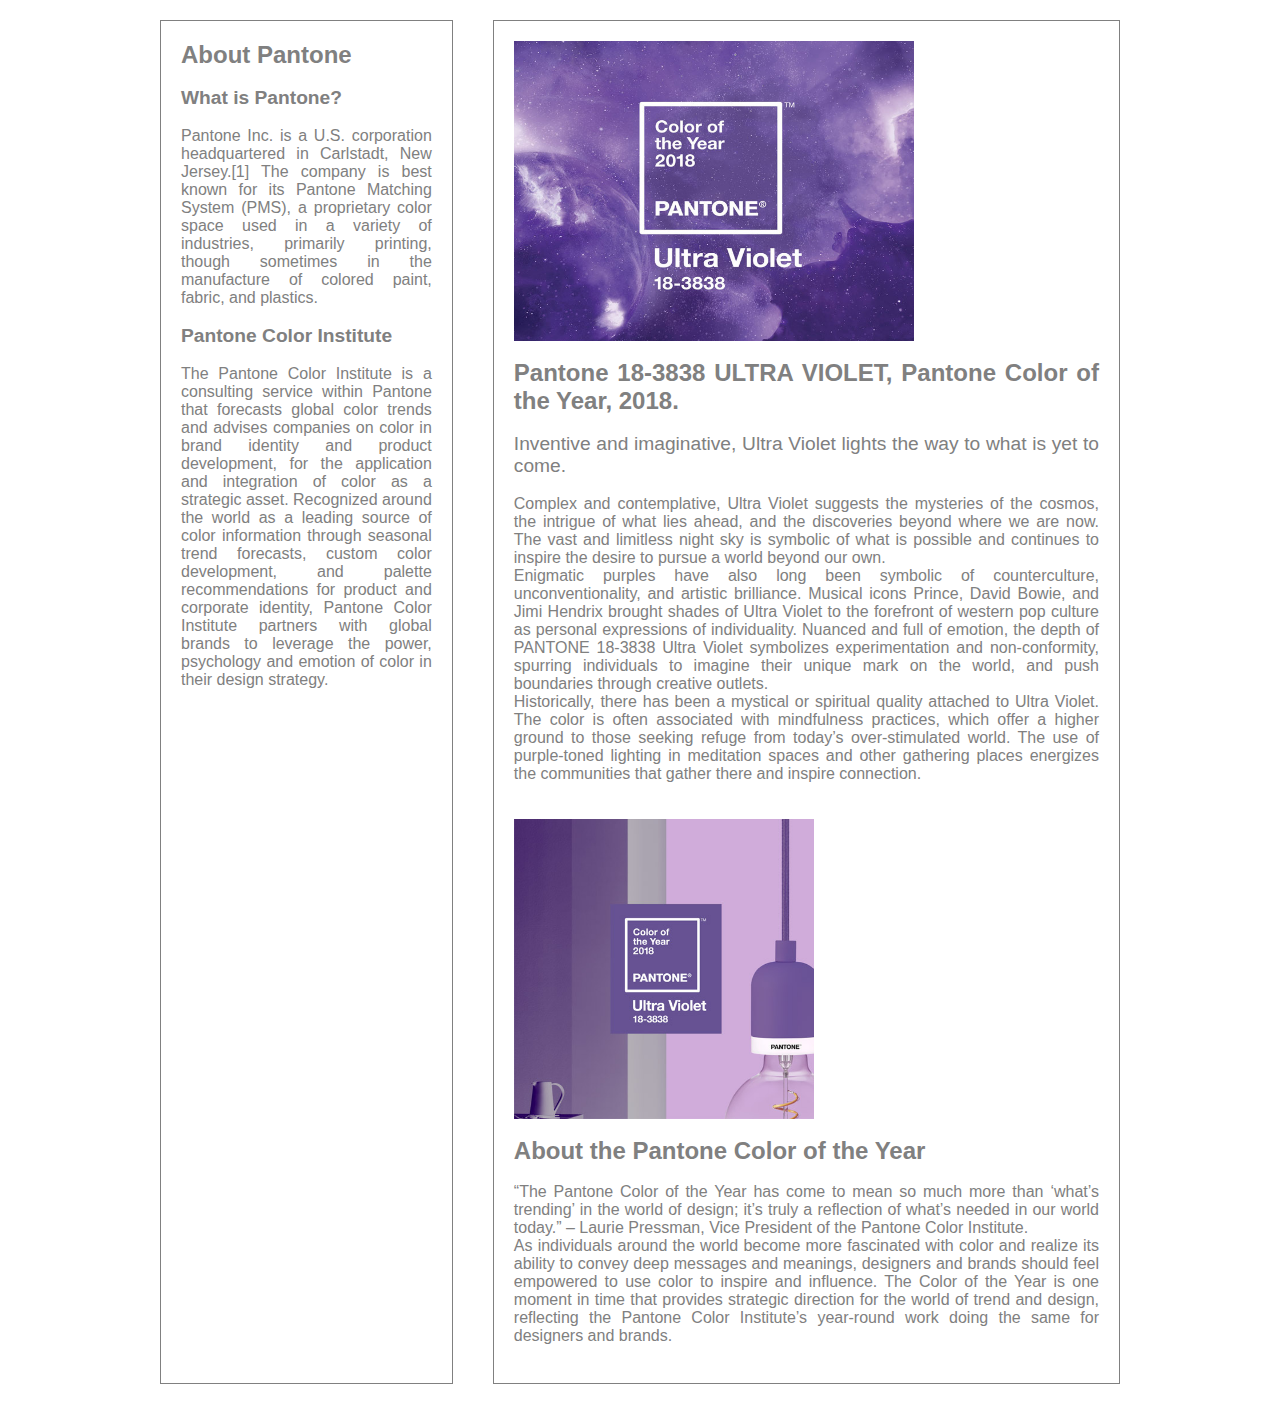
<file: Ejercicio en clase/index.html>
<!DOCTYPE html>
<html>

<head>
	<meta charset="utf-8">
	<title>Pantone Color of the Year</title>
	<link rel="stylesheet" type="text/css" href="css/reset.css">
	<link rel="stylesheet" type="text/css" href="css//style.css">
</head>
	

	<body>
		<div class="wrapper">

			<div class="column1"> 

				<h1><strong>About Pantone</strong></h1>
				<br>

				<h2><strong>What is Pantone?</strong></h2>
				<br>
				<p>Pantone Inc. is a U.S. corporation headquartered in Carlstadt, New Jersey.[1] The company is best known for its Pantone Matching System (PMS), a proprietary color space used in a variety of industries, primarily printing, though sometimes in the manufacture of colored paint, fabric, and plastics.</p>
				<br>

				<h2><strong>Pantone Color Institute</strong></h2>
				<br>
				<p>The Pantone Color Institute is a consulting service within Pantone that forecasts global color trends and advises companies on color in brand identity and product development, for the application and integration of color as a strategic asset. Recognized around the world as a leading source of color information through seasonal trend forecasts, custom color development, and palette recommendations for product and corporate identity, Pantone Color Institute partners with global brands to leverage the power, psychology and emotion of color in their design strategy.</p>

			</div>
	
			<div class="column2">
					
					<div class="caja1">
						<img src="image/pantone-color2.jpg" width="400px" height="300px" align="middle">
						<br>
						<br>
						<h1><strong>Pantone 18-3838 ULTRA VIOLET, Pantone Color of the Year, 2018.</strong></h1>
						<br>

						<h2>Inventive and imaginative, Ultra Violet lights the way to what is yet to come.</h2><br>

						<p>Complex and contemplative, Ultra Violet suggests the mysteries of the cosmos, the intrigue of what lies ahead, and the discoveries beyond where we are now. The vast and limitless night sky is symbolic of what is possible and continues to inspire the desire to pursue a world beyond our own. <br>

						Enigmatic purples have also long been symbolic of counterculture, unconventionality, and artistic brilliance. Musical icons Prince, David Bowie, and Jimi Hendrix brought shades of Ultra Violet to the forefront of western pop culture as personal expressions of individuality. Nuanced and full of emotion, the depth of PANTONE 18-3838 Ultra Violet symbolizes experimentation and non-conformity, spurring individuals to imagine their unique mark on the world, and push boundaries through creative outlets.<br>

						Historically, there has been a mystical or spiritual quality attached to Ultra Violet. The color is often associated with mindfulness practices, which offer a higher ground to those seeking refuge from today’s over-stimulated world. The use of purple-toned lighting in meditation spaces and other gathering places energizes the communities that gather there and inspire connection.</p>
						<br>
					</div>
					
					<br>

					<div class="caja2">

						<img src="image/pantone-1.jpg" width="300px" height="300px" align="middle">
						<br>
						<br>
						<h1> <strong>About the Pantone Color of the Year</strong></h1>
						<br>

						<p>“The Pantone Color of the Year has come to mean so much more than ‘what’s trending’ in the world of design; it’s truly a reflection of what’s needed in our world today.” – Laurie Pressman, Vice President of the Pantone Color Institute.<br>

						As individuals around the world become more fascinated with color and realize its ability to convey deep messages and meanings, designers and brands should feel empowered to use color to inspire and influence. The Color of the Year is one moment in time that provides strategic direction for the world of trend and design, reflecting the Pantone Color Institute’s year-round work doing the same for designers and brands.</p>
						<br>
					</div>
			</div>

		</div>

	</body>
</html>
</file>
<file: Ejercicio en clase/css/style.css>
body{
	width: 1000px;
	margin: 0 auto;
	color: grey;
}

@font-face{
	font-family: 'Oswald', sans-serif;
	src:url('https://fonts.googleapis.com/css?family=Oswald:300,400,700');

}

.wrapper{
	display: flex;
}

.column1{
	margin:20px;
	border:1px solid grey;
	flex: 3;
	flex-direction: column;
	padding: 20px;
	text-align: justify;
}

.column2{
	margin:20px;
	border:1px solid grey;
	flex: 7; 
	text-align: justify;
	padding: 20px;
}

p{
	font-family: 'Oswald', sans-serif;
	font-weight: 300px;
	font-size: 1em;
}

h2{
	font-family: 'Oswald', sans-serif;
	font-weight: 400px;
	font-size: 1.2em;
}

h1{
	font-family: 'Oswald', sans-serif;
	font-weight: 700px;
	font-size: 1.5em;

}

.caja1 .caja2 {
	margin:20px;
	
}
</file>
